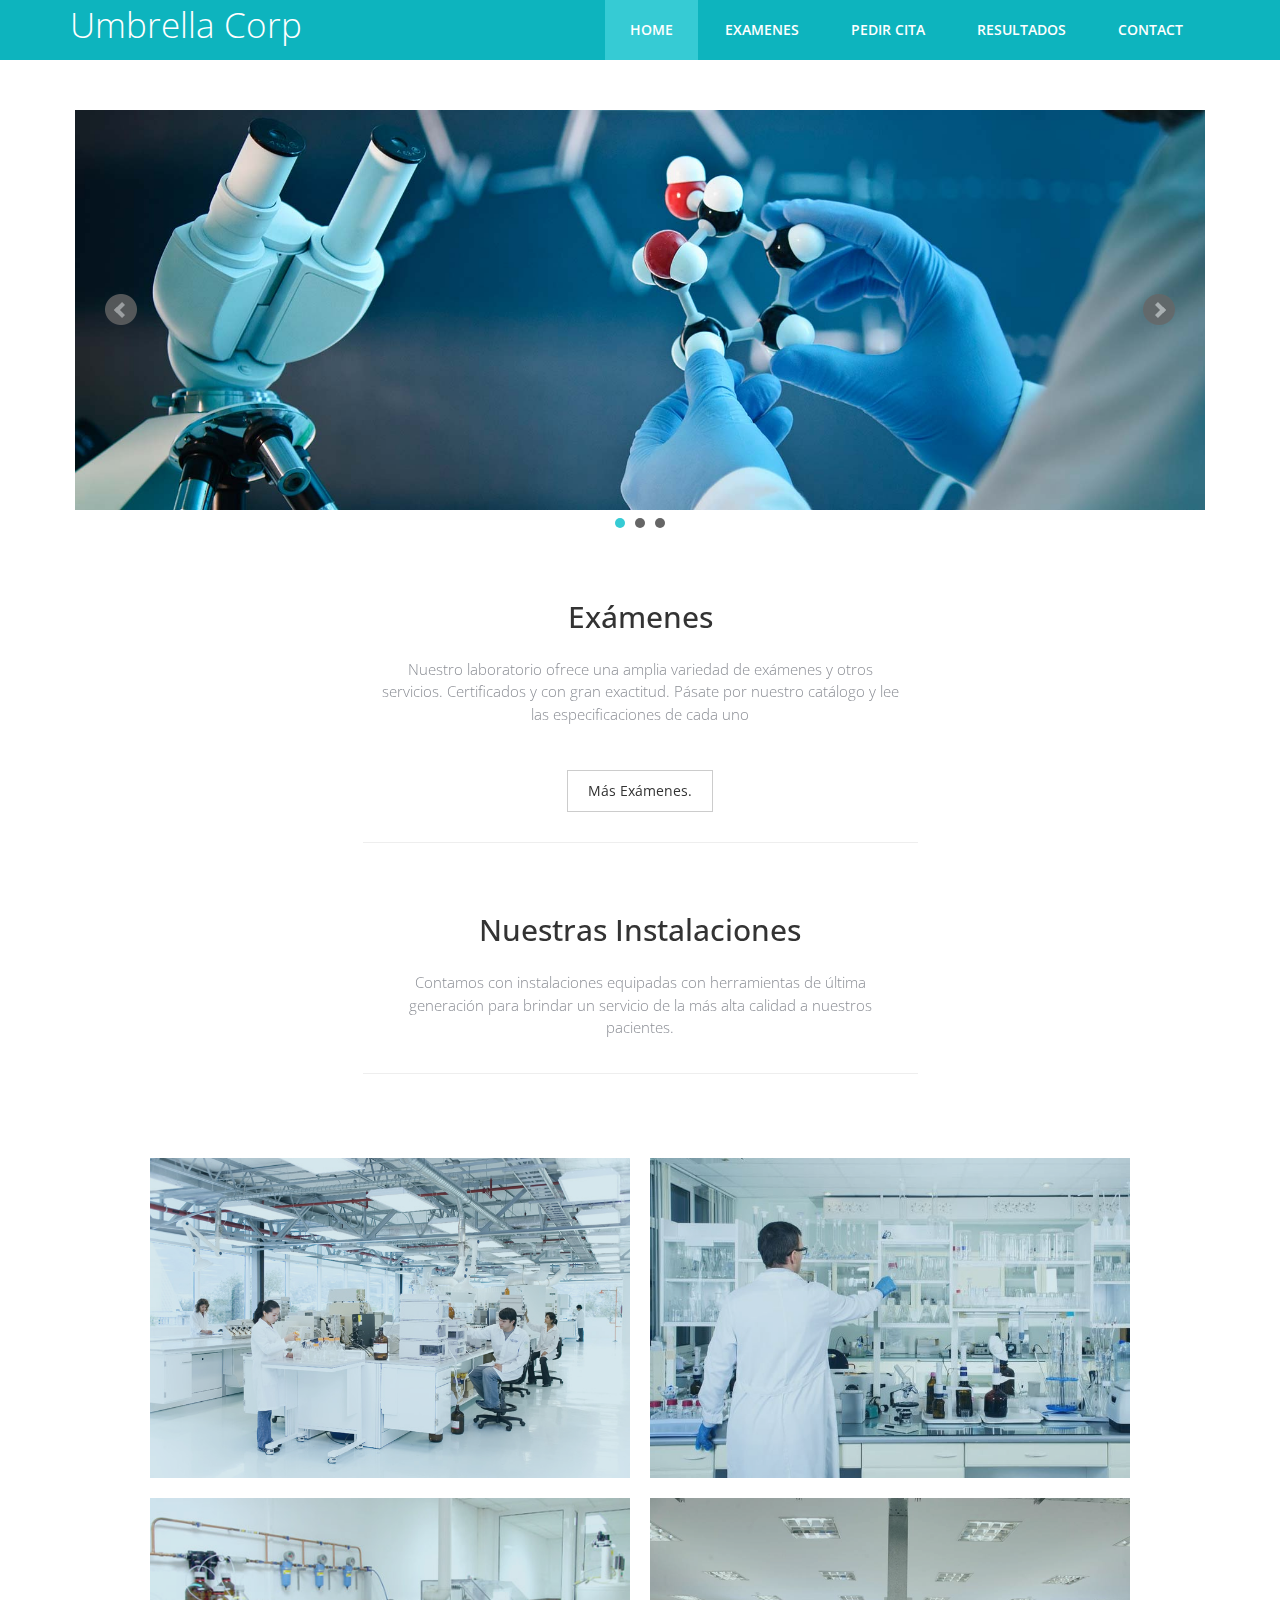
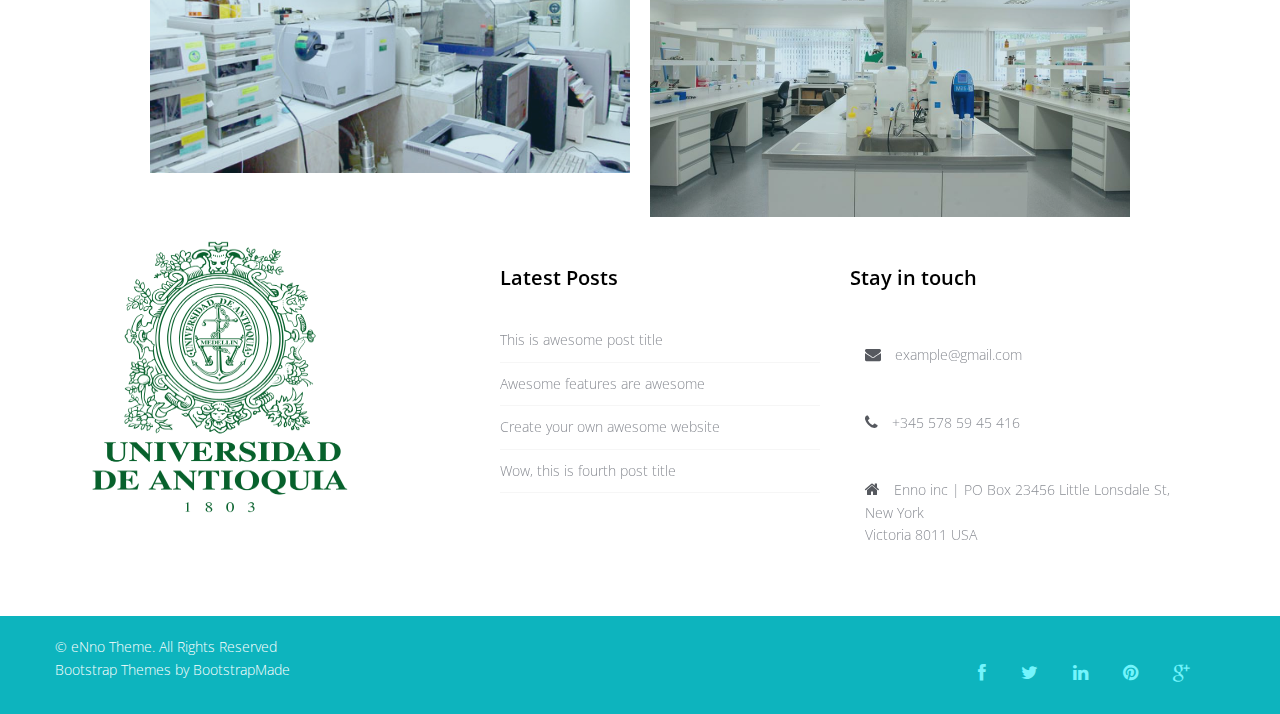
<file: web/index.html>
<!DOCTYPE html>
<html lang="en">

<head>
  <meta charset="utf-8">
  <meta http-equiv="X-UA-Compatible" content="IE=edge">
  <meta name="viewport" content="width=device-width, initial-scale=1">
  <title>Laboratorio Clinico</title>

  <!-- Bootstrap -->
  <link href="css/bootstrap.min.css" rel="stylesheet">
  <link rel="stylesheet" href="css/animate.css">
  <link rel="stylesheet" href="css/font-awesome.min.css">
  <link rel="stylesheet" href="css/jquery.bxslider.css">
  <link rel="stylesheet" type="text/css" href="css/normalize.css" />
  <link rel="stylesheet" type="text/css" href="css/demo.css" />
  <link rel="stylesheet" type="text/css" href="css/set1.css" />
  <link href="css/overwrite.css" rel="stylesheet">
  <link href="css/style.css" rel="stylesheet">
  <!-- =======================================================
    Theme Name: eNno
    Theme URL: https://bootstrapmade.com/enno-free-simple-bootstrap-template/
    Author: BootstrapMade
    Author URL: https://bootstrapmade.com
  ======================================================= -->
</head>

<body>
  <nav class="navbar navbar-default navbar-fixed-top" role="navigation">
    <div class="container">
      <!-- Brand and toggle get grouped for better mobile display -->
      <div class="navbar-header">
        <button type="button" class="navbar-toggle collapsed" data-toggle="collapse" data-target=".navbar-collapse.collapse">
					<span class="sr-only">Toggle navigation</span>
					<span class="icon-bar"></span>
					<span class="icon-bar"></span>
					<span class="icon-bar"></span>
				</button>
        <a class="navbar-brand" href="index.html"><span>Umbrella Corp</span></a>
      </div>
      <div class="navbar-collapse collapse">
        <div class="menu">
          <ul class="nav nav-tabs" role="tablist">
            <li role="presentation" class="active" ><a href="index.html">Home</a></li>
            <li role="presentation"><a href="Examenes.jsp">Examenes</a></li>
            <li role="presentation"><a href="citas.html">Pedir Cita</a></li>
            <li role="presentation"><a href="resultados.html">Resultados</a></li>
            <li role="presentation"><a href="contact.html">Contact</a></li>
          </ul>
        </div>
      </div>
    </div>
  </nav>


  <div class="container">
    <div class="row">
      <div class="slider">
        <div class="img-responsive">
          <ul class="bxslider">
              <li><img src="img/slide1.jpg" alt="" /></li>
              <li><img src="img/lab2.jpg" alt=""  /></li>
            <li><img src="img/laboratorio1.jpg" alt=""  /></li>
          </ul>
        </div>
      </div>
    </div>
  </div>

  <div class="container">
    <div class="row">
      <div class="col-md-6 col-md-offset-3">
        <div class="text-center">
          <h2>Exámenes</h2>
            <p>
                Nuestro laboratorio ofrece una amplia variedad de exámenes y otros servicios. 
                Certificados y con gran exactitud. Pásate por nuestro catálogo y
                lee las especificaciones de cada uno 
            </p>
            <div class="ficon">
                <a href="Examenes.jsp" class="btn btn-default" role="button">Más Exámenes.</a>
            </div>
        </div>
        <hr>
      </div>
    </div>
  </div>


  <div class="container">
    <div class="row">
      <div class="col-md-6 col-md-offset-3">
        <div class="text-center">
          <h2>Nuestras Instalaciones</h2>
          <p>
              Contamos con instalaciones equipadas con herramientas de última generación para brindar un servicio de la más alta calidad a nuestros pacientes.
          </p>
        </div>
        <hr>
      </div>
    </div>
  </div>

  <div class="content">
    <div class="grid">
      <figure class="effect-zoe">
        <img src="img/lab4.jpg" alt="lab4" />
        <figcaption>
          <h2> <span>Experiencia</span></h2>
          <p class="icon-links">
            <a href="#"><span class="icon-heart"></span></a>
            <a href="#"><span class="icon-eye"></span></a>
            <a href="#"><span class="icon-paper-clip"></span></a>
          </p>
          <p class="description">Zoe never had the patience of her sisters. She deliberately punched the bear in his face.</p>
        </figcaption>
      </figure>
      <figure class="effect-zoe">
        <img src="img/lab5.jpg" alt="img26" />
        <figcaption>
          <h2><span>Confianza</span></h2>
          <p class="icon-links">
            <a href="#"><span class="icon-heart"></span></a>
            <a href="#"><span class="icon-eye"></span></a>
            <a href="#"><span class="icon-paper-clip"></span></a>
          </p>
          <p class="description">Zoe never had the patience of her sisters. She deliberately punched the bear in his face.</p>
        </figcaption>
      </figure>
    </div>
  </div>

  <div class="content">
    <div class="grid">
      <figure class="effect-zoe">
        <img src="img/lab6.jpg" alt="img27" />
        <figcaption>
          <h2><span>Seguridad</span></h2>
          <p class="icon-links">
            <a href="#"><span class="icon-heart"></span></a>
            <a href="#"><span class="icon-eye"></span></a>
            <a href="#"><span class="icon-paper-clip"></span></a>
          </p>
          <p class="description">Zoe never had the patience of her sisters. She deliberately punched the bear in his face.</p>
        </figcaption>
      </figure>
      <figure class="effect-zoe">
        <img src="img/lab7.jpg" alt="img30" />
        <figcaption>
          <h2><span>Calidad</span></h2>
          <p class="icon-links">
            <a href="#"><span class="icon-heart"></span></a>
            <a href="#"><span class="icon-eye"></span></a>
            <a href="#"><span class="icon-paper-clip"></span></a>
          </p>
          <p class="description">Zoe never had the patience of her sisters. She deliberately punched the bear in his face.</p>
        </figcaption>
      </figure>
    </div>
  </div>

  <footer>
    <div class="inner-footer">
      <div class="container">
        <div class="row">
          <div class="col-md-4 f-about">
            <img src="img/Escudo-UdeA.jpg" width="300px" height="300px" alt="Escudo-Udea">
          </div>
          <div class="col-md-4 l-posts">
            <h3 class="widgetheading">Latest Posts</h3>
            <ul>
              <li><a href="#">This is awesome post title</a></li>
              <li><a href="#">Awesome features are awesome</a></li>
              <li><a href="#">Create your own awesome website</a></li>
              <li><a href="#">Wow, this is fourth post title</a></li>
            </ul>
          </div>
          <div class="col-md-4 f-contact">
            <h3 class="widgetheading">Stay in touch</h3>
            <a href="#">
              <p><i class="fa fa-envelope"></i> example@gmail.com</p>
            </a>
            <p><i class="fa fa-phone"></i> +345 578 59 45 416</p>
            <p><i class="fa fa-home"></i> Enno inc | PO Box 23456 Little Lonsdale St, New York <br> Victoria 8011 USA</p>
          </div>
        </div>
      </div>
    </div>


    <div class="last-div">
      <div class="container">
        <div class="row">
          <div class="copyright">
            &copy; eNno Theme. All Rights Reserved
            <div class="credits">
              <!--
                All the links in the footer should remain intact. 
                You can delete the links only if you purchased the pro version.
                Licensing information: https://bootstrapmade.com/license/
                Purchase the pro version with working PHP/AJAX contact form: https://bootstrapmade.com/buy/?theme=eNno
              -->
              <a href="https://bootstrapmade.com/">Bootstrap Themes</a> by <a href="https://bootstrapmade.com/">BootstrapMade</a>
            </div>
          </div>
        </div>
      </div>
      <div class="container">
        <div class="row">
          <ul class="social-network">
            <li><a href="#" data-placement="top" title="Facebook"><i class="fa fa-facebook fa-1x"></i></a></li>
            <li><a href="#" data-placement="top" title="Twitter"><i class="fa fa-twitter fa-1x"></i></a></li>
            <li><a href="#" data-placement="top" title="Linkedin"><i class="fa fa-linkedin fa-1x"></i></a></li>
            <li><a href="#" data-placement="top" title="Pinterest"><i class="fa fa-pinterest fa-1x"></i></a></li>
            <li><a href="#" data-placement="top" title="Google plus"><i class="fa fa-google-plus fa-1x"></i></a></li>
          </ul>
        </div>
      </div>

      <a href="" class="scrollup"><i class="fa fa-chevron-up"></i></a>


    </div>
  </footer>

  <!-- jQuery (necessary for Bootstrap's JavaScript plugins) -->
  <script src="js/jquery-2.1.1.min.js"></script>
  <!-- Include all compiled plugins (below), or include individual files as needed -->
  <script src="js/bootstrap.min.js"></script>
  <script src="js/wow.min.js"></script>
  <script src="js/jquery.easing.1.3.js"></script>
  <script src="js/jquery.isotope.min.js"></script>
  <script src="js/jquery.bxslider.min.js"></script>
  <script type="text/javascript" src="js/fliplightbox.min.js"></script>
  <script src="js/functions.js"></script>
  <script type="text/javascript">
    $('.portfolio').flipLightBox()
  </script>

</body>

</html>
</file>
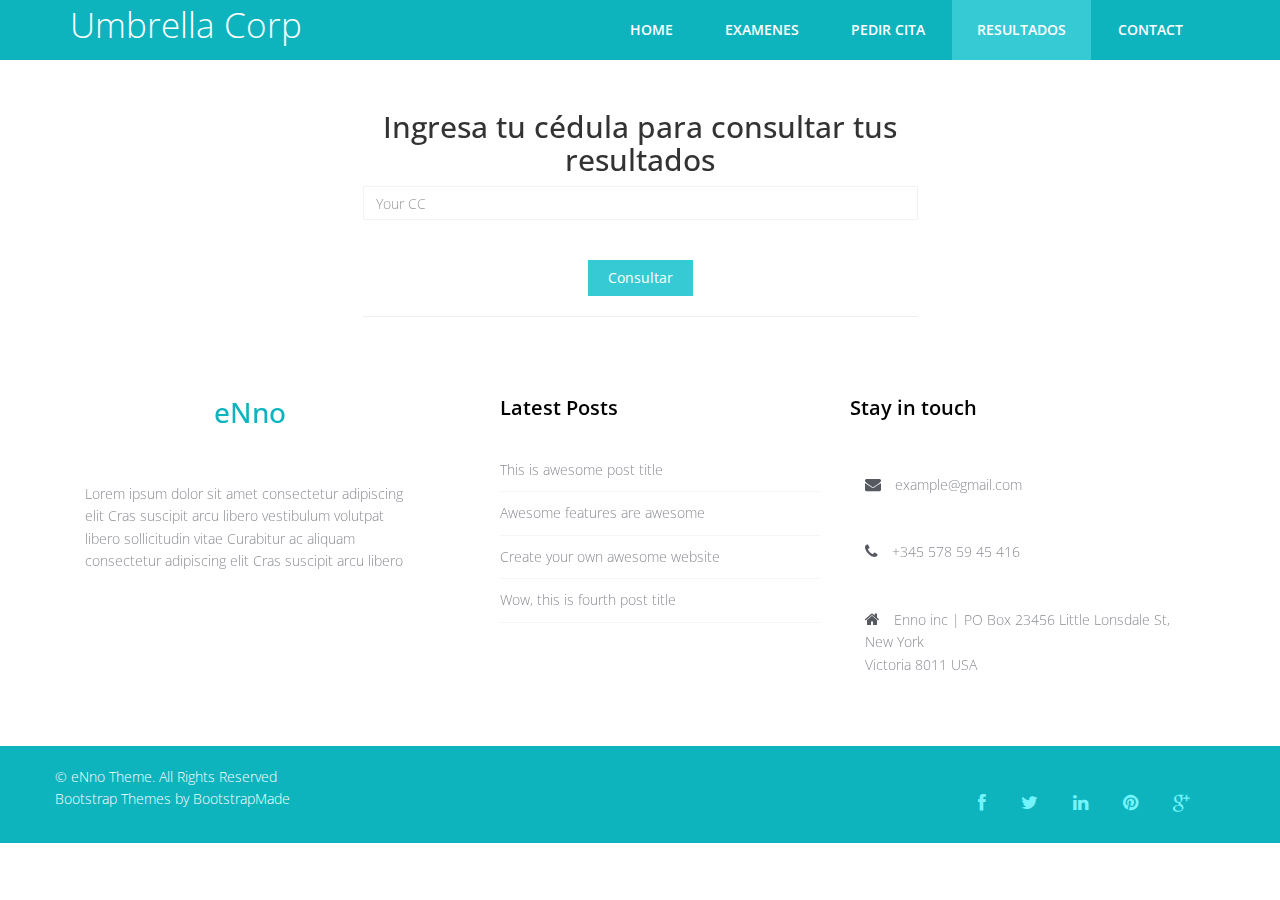
<file: web/resultados.html>
<!DOCTYPE html>
<html lang="en">

<head>
  <meta charset="utf-8">
  <meta http-equiv="X-UA-Compatible" content="IE=edge">
  <meta name="viewport" content="width=device-width, initial-scale=1">
  <title>Resultados</title>

  <!-- Bootstrap -->
  <link href="css/bootstrap.min.css" rel="stylesheet">
  <link rel="stylesheet" href="css/animate.css">
  <link rel="stylesheet" href="css/font-awesome.min.css">
  <link rel="stylesheet" href="css/font-awesome.css">
  <link rel="stylesheet" href="css/jquery.bxslider.css">
  <link href="css/overwrite.css" rel="stylesheet">
  <link rel="stylesheet" type="text/css" href="css/normalize.css" />
  <link rel="stylesheet" type="text/css" href="css/demo.css" />
  <link rel="stylesheet" type="text/css" href="css/set1.css" />
  <link href="css/style.css" rel="stylesheet">
  <!-- =======================================================
    Theme Name: eNno
    Theme URL: https://bootstrapmade.com/enno-free-simple-bootstrap-template/
    Author: BootstrapMade
    Author URL: https://bootstrapmade.com
  ======================================================= -->
</head>

<body>
  <nav class="navbar navbar-default navbar-fixed-top" role="navigation">
    <div class="container">
      <!-- Brand and toggle get grouped for better mobile display -->
      <div class="navbar-header">
        <button type="button" class="navbar-toggle collapsed" data-toggle="collapse" data-target=".navbar-collapse.collapse">
					<span class="sr-only">Toggle navigation</span>
					<span class="icon-bar"></span>
					<span class="icon-bar"></span>
					<span class="icon-bar"></span>
				</button>
        <a class="navbar-brand" href="index.html"><span>Umbrella Corp</span></a>
      </div>
      <div class="navbar-collapse collapse">
        <div class="menu">
          <ul class="nav nav-tabs" role="tablist">
            <li role="presentation"><a href="index.html">Home</a></li>
            <li role="presentation"><a href="Examenes.jsp">Examenes</a></li>
            <li role="presentation"><a href="citas.html">Pedir Cita</a></li>
            <li role="presentation" class="active" ><a href="resultados.html">Resultados</a></li>
            <li role="presentation"><a href="contact.html">Contact</a></li>
          </ul>
        </div>
      </div>
    </div>
  </nav>
    
  <div class="container">
    <div class="row">
      <div class="col-md-6 col-md-offset-3">
        <div class="portfolios">
          <div class="text-center">
              <h2>Ingresa tu cédula para consultar tus resultados</h2>    
              
            <form action="" method="post" role="form" class="contactForm">
                <div class="form-group">
                  <input type="text" name="id" class="form-control" id="id" placeholder="Your CC" data-rule="minlen:4" data-msg="Please enter at least 4 chars" />
                  <div class="validation"></div>
                  <div class="text-center"><button type="submit" class="btn btn-primary btn-lg">Consultar</button></div>
                </div>
            </form>    
          </div>
          <hr>
        </div>
      </div>
    </div>
  </div>

<!--  <div class="portfolio">
    <div class="container">
      <div class="row">
        <div class="col-md-10 col-md-offset-1">
          <a href="img/26.jpg" class="flipLightBox">
						<img src="img/26.jpg" width="230" height="230" alt="Image 1" />
						<span><b>LightBox Group 1, Image 1</b> Text to accompany first lightbox image</span>
					</a>

          <a href="img/27.jpg" class="flipLightBox">
						<img src="img/27.jpg" width="230" height="230" alt="Image 2" />
						<span><b>LightBox Group 1, Image 2</b><br />Text to accompany 2nd lightbox image</span>
					</a>

          <a href="img/28.jpg" class="flipLightBox">
						<img src="img/28.jpg" width="230" height="230" alt="Image 3" />
						<span><b>LightBox Group 1, Three</b> Text to accompany the third lightbox image</span>
					</a>

          <a href="img/29.jpg" class="flipLightBox">
						<img src="img/29.jpg" width="230" height="230" alt="Image 4" />
						<span><b>The Group 1 Final LightBox</b> Text to accompany the last of the lighboxes</span>
					</a>
        </div>
      </div>
    </div>
  </div>

  <div class="portfolio-2">
    <div class="container">
      <div class="row">
        <div class="col-md-6 col-md-offset-3">
          <a href="img/30.jpg" class="flipLightBox">
						<img src="img/30.jpg" width="250" height="250" alt="Image 1" />
						<span><b>LightBox Group 1, Image 1</b> Text to accompany first lightbox image</span>
					</a>

          <a href="img/31.jpg" class="flipLightBox">
						<img src="img/31.jpg" width="250" height="250" alt="Image 2" />
						<span><b>LightBox Group 1, Image 2</b><br />Text to accompany 2nd lightbox image</span>
					</a>

          <a href="img/32.jpg" class="flipLightBox">
						<img src="img/32.jpg" width="250" height="250" alt="Image 3" />
						<span><b>LightBox Group 1, Three</b> Text to accompany the third lightbox image</span>
					</a>

          <a href="img/33.jpg" class="flipLightBox">
						<img src="img/33.jpg" width="250" height="250" alt="Image 4" />
						<span><b>The Group 1 Final LightBox</b> Text to accompany the last of the lighboxes</span>
					</a>
        </div>
      </div>
    </div>
  </div>-->

  <footer>
    <div class="inner-footer">
      <div class="container">
        <div class="row">
          <div class="col-md-4 f-about">
            <a href="index.html"><h1><span>e</span>Nno</h1></a>
            <p>Lorem ipsum dolor sit amet consectetur adipiscing elit Cras suscipit arcu libero vestibulum volutpat libero sollicitudin vitae Curabitur ac aliquam consectetur adipiscing elit Cras suscipit arcu libero
            </p>
          </div>
          <div class="col-md-4 l-posts">
            <h3 class="widgetheading">Latest Posts</h3>
            <ul>
              <li><a href="#">This is awesome post title</a></li>
              <li><a href="#">Awesome features are awesome</a></li>
              <li><a href="#">Create your own awesome website</a></li>
              <li><a href="#">Wow, this is fourth post title</a></li>
            </ul>
          </div>
          <div class="col-md-4 f-contact">
            <h3 class="widgetheading">Stay in touch</h3>
            <a href="#">
              <p><i class="fa fa-envelope"></i> example@gmail.com</p>
            </a>
            <p><i class="fa fa-phone"></i> +345 578 59 45 416</p>
            <p><i class="fa fa-home"></i> Enno inc | PO Box 23456 Little Lonsdale St, New York <br> Victoria 8011 USA</p>
          </div>
        </div>
      </div>
    </div>

    <div class="last-div">
      <div class="container">
        <div class="row">
          <div class="copyright">
            &copy; eNno Theme. All Rights Reserved
            <div class="credits">
              <!--
                All the links in the footer should remain intact. 
                You can delete the links only if you purchased the pro version.
                Licensing information: https://bootstrapmade.com/license/
                Purchase the pro version with working PHP/AJAX contact form: https://bootstrapmade.com/buy/?theme=eNno
              -->
              <a href="https://bootstrapmade.com/">Bootstrap Themes</a> by <a href="https://bootstrapmade.com/">BootstrapMade</a>
            </div>
          </div>
        </div>
      </div>
      <div class="container">
        <div class="row">
          <ul class="social-network">
            <li><a href="#" data-placement="top" title="Facebook"><i class="fa fa-facebook fa-1x"></i></a></li>
            <li><a href="#" data-placement="top" title="Twitter"><i class="fa fa-twitter fa-1x"></i></a></li>
            <li><a href="#" data-placement="top" title="Linkedin"><i class="fa fa-linkedin fa-1x"></i></a></li>
            <li><a href="#" data-placement="top" title="Pinterest"><i class="fa fa-pinterest fa-1x"></i></a></li>
            <li><a href="#" data-placement="top" title="Google plus"><i class="fa fa-google-plus fa-1x"></i></a></li>
          </ul>
        </div>
      </div>
      <a href="" class="scrollup"><i class="fa fa-chevron-up"></i></a>
    </div>
  </footer>

  <!-- jQuery (necessary for Bootstrap's JavaScript plugins) -->
  <script src="js/jquery-2.1.1.min.js"></script>
  <!-- Include all compiled plugins (below), or include individual files as needed -->
  <script src="js/bootstrap.min.js"></script>
  <script src="js/wow.min.js"></script>
  <script src="js/jquery.easing.1.3.js"></script>
  <script src="js/jquery.isotope.min.js"></script>
  <script src="js/jquery.bxslider.min.js"></script>
  <script type="text/javascript" src="js/fliplightbox.min.js"></script>
  <script src="js/functions.js"></script>
  <script type="text/javascript">
    $('.portfolio').flipLightBox()
  </script>

</body>

</html>
</file>
<file: web/css/demo.css>
@font-face {
	font-weight: normal;
	font-style: normal;
	font-family: 'codropsicons';
	src:url('../fonts/codropsicons/codropsicons.eot');
	src:url('../fonts/codropsicons/codropsicons.eot?#iefix') format('embedded-opentype'),
		url('../fonts/codropsicons/codropsicons.woff') format('woff'),
		url('../fonts/codropsicons/codropsicons.ttf') format('truetype'),
		url('../fonts/codropsicons/codropsicons.svg#codropsicons') format('svg');
}

*, *:after, *:before { -webkit-box-sizing: border-box; box-sizing: border-box; }
.clearfix:before, .clearfix:after { display: table; content: ''; }
.clearfix:after { clear: both; }

body {
	background: #2f3238;
	color: #fff;
	font-weight: 400;
	font-size: 1em;
	font-family: 'Raleway', Arial, sans-serif;
}

a {
	outline: none;
	color: #3498db;
	text-decoration: none;
}

a:hover, a:focus {
	color: #528cb3;
}

section {
	padding: 1em;
	text-align: center;
}

.content {
	margin: 0 auto;
	max-width: 1000px;
	
}

.content > h2 {
	clear: both;
	margin: 0;
	padding: 4em 1% 0;
	color: #484B54;
	font-weight: 800;
	font-size: 1.5em;
}

.content > h2:first-child {
	padding-top: 0em;
}

/* Header */
.codrops-header {
	margin: 0 auto;
	padding: 4em 1em;
	text-align: center;
}

.codrops-header h1 {
	margin: 0;
	font-weight: 800;
	font-size: 4em;
	line-height: 1.3;
}

.codrops-header h1 span {
	display: block;
	padding: 0 0 0.6em 0.1em;
	color: #74777b;
	font-weight: 300;
	font-size: 45%;
}

/* Demo links */
.codrops-demos {
	clear: both;
	padding: 1em 0 0;
	text-align: center;
}

.content + .codrops-demos {
	padding-top: 5em;
}

.codrops-demos a {
	display: inline-block;
	margin: 0 5px;
	padding: 1em 1.5em;
	text-transform: uppercase;
	font-weight: bold;
}

.codrops-demos a:hover,
.codrops-demos a:focus,
.codrops-demos a.current-demo {
	background: #3c414a;
	color: #fff;
}

/* To Navigation Style */
.codrops-top {
	width: 100%;
	text-transform: uppercase;
	font-weight: 800;
	font-size: 0.69em;
	line-height: 2.2;
}

.codrops-top a {
	display: inline-block;
	padding: 1em 2em;
	text-decoration: none;
	letter-spacing: 1px;
}

.codrops-top span.right {
	float: right;
}

.codrops-top span.right a {
	display: block;
	float: left;
}

.codrops-icon:before {
	margin: 0 4px;
	text-transform: none;
	font-weight: normal;
	font-style: normal;
	font-variant: normal;
	font-family: 'codropsicons';
	line-height: 1;
	speak: none;
	-webkit-font-smoothing: antialiased;
}

.codrops-icon-drop:before {
	content: "\e001";
}

.codrops-icon-prev:before {
	content: "\e004";
}

/* Related demos */
.related {
	clear: both;
	padding: 6em 1em;
	font-size: 120%;
}

.related > a {
	display: inline-block;
	margin: 20px 10px;
	padding: 25px;
	border: 1px solid #4f7f90;
	text-align: center;
}

.related a:hover {
	border-color: #39545e;
}

.related a img {
	max-width: 100%;
	opacity: 0.8;
}

.related a:hover img,
.related a:active img {
	opacity: 1;
}

.related a h3 {
	margin: 0;
	padding: 0.5em 0 0.3em;
	max-width: 300px;
	text-align: left;
}

@media screen and (max-width: 25em) {
	.codrops-header {
		font-size: 75%;
	}
	.codrops-icon span {
		display: none;
	}
}
</file>
<file: web/css/set1.css>
@font-face {
	font-weight: normal;
	font-style: normal;
	font-family: 'feathericons';
	src:url('../fonts/feathericons/feathericons.eot?-8is7zf');
	src:url('../fonts/feathericons/feathericons.eot?#iefix-8is7zf') format('embedded-opentype'),
		url('../fonts/feathericons/feathericons.woff?-8is7zf') format('woff'),
		url('../fonts/feathericons/feathericons.ttf?-8is7zf') format('truetype'),
		url('../fonts/feathericons/feathericons.svg?-8is7zf#feathericons') format('svg');
}

.grid {
	position: relative;
	margin: 0 auto;
	padding: 1em 0 4em;
	max-width: 1000px;
	list-style: none;
	text-align: center;
	
}

/* Common style */
.grid figure {
	position: relative;
	float: left;
	overflow: hidden;
	margin: 10px 1%;
	min-width: 320px;
	max-width: 480px;
	max-height: 360px;
	width: 48%;
	background: #3085a3;
	text-align: center;
	cursor: pointer;
}

.grid figure img {
	position: relative;
	display: block;
	min-height: 100%;
	max-width: 100%;
	opacity: 0.8;
}

.grid figure figcaption {
	padding: 2em;
	color: #fff;
	text-transform: uppercase;
	font-size: 1.25em;
	-webkit-backface-visibility: hidden;
	backface-visibility: hidden;
}

.grid figure figcaption::before,
.grid figure figcaption::after {
	pointer-events: none;
}

.grid figure figcaption,
.grid figure figcaption > a {
	position: absolute;
	top: 0;
	left: 0;
	width: 100%;
	height: 100%;
}

/* Anchor will cover the whole item by default */
/* For some effects it will show as a button */
.grid figure figcaption > a {
	z-index: 1000;
	text-indent: 200%;
	white-space: nowrap;
	font-size: 0;
	opacity: 0;
}

.grid figure h2 {
	word-spacing: -0.15em;
	font-weight: 300;
}

.grid figure h2 span {
	font-weight: 800;
}

.grid figure h2,
.grid figure p {
	margin: 0;
}

.grid figure p {
	letter-spacing: 1px;
	font-size: 68.5%;
}

/* Individual effects */

/*---------------*/
/***** Lily *****/
/*---------------*/

figure.effect-lily img {
	max-width: none;
	width: -webkit-calc(100% + 50px);
	width: calc(100% + 50px);
	opacity: 0.7;
	-webkit-transition: opacity 0.35s, -webkit-transform 0.35s;
	transition: opacity 0.35s, transform 0.35s;
	-webkit-transform: translate3d(-40px,0, 0);
	transform: translate3d(-40px,0,0);
}

figure.effect-lily figcaption {
	text-align: left;
}

figure.effect-lily figcaption > div {
	position: absolute;
	bottom: 0;
	left: 0;
	padding: 2em;
	width: 100%;
	height: 50%;
}

figure.effect-lily h2,
figure.effect-lily p {
	-webkit-transform: translate3d(0,40px,0);
	transform: translate3d(0,40px,0);
}

figure.effect-lily h2 {
	-webkit-transition: -webkit-transform 0.35s;
	transition: transform 0.35s;
}

figure.effect-lily p {
	color: rgba(255,255,255,0.8);
	opacity: 0;
	-webkit-transition: opacity 0.2s, -webkit-transform 0.35s;
	transition: opacity 0.2s, transform 0.35s;
}

figure.effect-lily:hover img,
figure.effect-lily:hover p {
	opacity: 1;
}

figure.effect-lily:hover img,
figure.effect-lily:hover h2,
figure.effect-lily:hover p {
	-webkit-transform: translate3d(0,0,0);
	transform: translate3d(0,0,0);
}

figure.effect-lily:hover p {
	-webkit-transition-delay: 0.05s;
	transition-delay: 0.05s;
	-webkit-transition-duration: 0.35s;
	transition-duration: 0.35s;
}

/*---------------*/
/***** Sadie *****/
/*---------------*/

figure.effect-sadie figcaption::before {
	position: absolute;
	top: 0;
	left: 0;
	width: 100%;
	height: 100%;
	background: -webkit-linear-gradient(top, rgba(72,76,97,0) 0%, rgba(72,76,97,0.8) 75%);
	background: linear-gradient(to bottom, rgba(72,76,97,0) 0%, rgba(72,76,97,0.8) 75%);
	content: '';
	opacity: 0;
	-webkit-transform: translate3d(0,50%,0);
	transform: translate3d(0,50%,0);
}

figure.effect-sadie h2 {
	position: absolute;
	top: 50%;
	left: 0;
	width: 100%;
	color: #484c61;
	-webkit-transition: -webkit-transform 0.35s, color 0.35s;
	transition: transform 0.35s, color 0.35s;
	-webkit-transform: translate3d(0,-50%,0);
	transform: translate3d(0,-50%,0);
}

figure.effect-sadie figcaption::before,
figure.effect-sadie p {
	-webkit-transition: opacity 0.35s, -webkit-transform 0.35s;
	transition: opacity 0.35s, transform 0.35s;
}

figure.effect-sadie p {
	position: absolute;
	bottom: 0;
	left: 0;
	padding: 2em;
	width: 100%;
	opacity: 0;
	-webkit-transform: translate3d(0,10px,0);
	transform: translate3d(0,10px,0);
}

figure.effect-sadie:hover h2 {
	color: #fff;
	-webkit-transform: translate3d(0,-50%,0) translate3d(0,-40px,0);
	transform: translate3d(0,-50%,0) translate3d(0,-40px,0);
}

figure.effect-sadie:hover figcaption::before ,
figure.effect-sadie:hover p {
	opacity: 1;
	-webkit-transform: translate3d(0,0,0);
	transform: translate3d(0,0,0);
}

/*---------------*/
/***** Roxy *****/
/*---------------*/

figure.effect-roxy {
	background: -webkit-linear-gradient(45deg, #ff89e9 0%, #05abe0 100%);
	background: linear-gradient(45deg, #ff89e9 0%,#05abe0 100%);
}

figure.effect-roxy img {
	max-width: none;
	width: -webkit-calc(100% + 60px);
	width: calc(100% + 60px);
	-webkit-transition: opacity 0.35s, -webkit-transform 0.35s;
	transition: opacity 0.35s, transform 0.35s;
	-webkit-transform: translate3d(-50px,0,0);
	transform: translate3d(-50px,0,0);
}

figure.effect-roxy figcaption::before {
	position: absolute;
	top: 30px;
	right: 30px;
	bottom: 30px;
	left: 30px;
	border: 1px solid #fff;
	content: '';
	opacity: 0;
	-webkit-transition: opacity 0.35s, -webkit-transform 0.35s;
	transition: opacity 0.35s, transform 0.35s;
	-webkit-transform: translate3d(-20px,0,0);
	transform: translate3d(-20px,0,0);
}

figure.effect-roxy figcaption {
	padding: 3em;
	text-align: left;
}

figure.effect-roxy h2 {
	padding: 30% 0 10px 0;
}

figure.effect-roxy p {
	opacity: 0;
	-webkit-transition: opacity 0.35s, -webkit-transform 0.35s;
	transition: opacity 0.35s, transform 0.35s;
	-webkit-transform: translate3d(-10px,0,0);
	transform: translate3d(-10px,0,0);
}

figure.effect-roxy:hover img {
	opacity: 0.7;
	-webkit-transform: translate3d(0,0,0);
	transform: translate3d(0,0,0);
}

figure.effect-roxy:hover figcaption::before,
figure.effect-roxy:hover p {
	opacity: 1;
	-webkit-transform: translate3d(0,0,0);
	transform: translate3d(0,0,0);
}

/*---------------*/
/***** Bubba *****/
/*---------------*/

figure.effect-bubba {
	background: #9e5406;
}

figure.effect-bubba img {
	opacity: 0.7;
	-webkit-transition: opacity 0.35s;
	transition: opacity 0.35s;
}

figure.effect-bubba:hover img {
	opacity: 0.4;
}

figure.effect-bubba figcaption::before,
figure.effect-bubba figcaption::after {
	position: absolute;
	top: 30px;
	right: 30px;
	bottom: 30px;
	left: 30px;
	content: '';
	opacity: 0;
	-webkit-transition: opacity 0.35s, -webkit-transform 0.35s;
	transition: opacity 0.35s, transform 0.35s;
}

figure.effect-bubba figcaption::before {
	border-top: 1px solid #fff;
	border-bottom: 1px solid #fff;
	-webkit-transform: scale(0,1);
	transform: scale(0,1);
}

figure.effect-bubba figcaption::after {
	border-right: 1px solid #fff;
	border-left: 1px solid #fff;
	-webkit-transform: scale(1,0);
	transform: scale(1,0);
}

figure.effect-bubba h2 {
	padding-top: 30%;
	-webkit-transition: -webkit-transform 0.35s;
	transition: transform 0.35s;
	-webkit-transform: translate3d(0,-20px,0);
	transform: translate3d(0,-20px,0);
}

figure.effect-bubba p {
	padding: 20px 2.5em;
	opacity: 0;
	-webkit-transition: opacity 0.35s, -webkit-transform 0.35s;
	transition: opacity 0.35s, transform 0.35s;
	-webkit-transform: translate3d(0,20px,0);
	transform: translate3d(0,20px,0);
}

figure.effect-bubba:hover figcaption::before,
figure.effect-bubba:hover figcaption::after {
	opacity: 1;
	-webkit-transform: scale(1);
	transform: scale(1);
}

figure.effect-bubba:hover h2,
figure.effect-bubba:hover p {
	opacity: 1;
	-webkit-transform: translate3d(0,0,0);
	transform: translate3d(0,0,0);
}

/*---------------*/
/***** Romeo *****/
/*---------------*/

figure.effect-romeo {
	-webkit-perspective: 1000px;
	perspective: 1000px;
}

figure.effect-romeo img {
	-webkit-transition: opacity 0.35s, -webkit-transform 0.35s;
	transition: opacity 0.35s, transform 0.35s;
	-webkit-transform: translate3d(0,0,300px);
	transform: translate3d(0,0,300px);
}

figure.effect-romeo:hover img {
	opacity: 0.6;
	-webkit-transform: translate3d(0,0,0);
	transform: translate3d(0,0,0);
}

figure.effect-romeo figcaption::before,
figure.effect-romeo figcaption::after {
	position: absolute;
	top: 50%;
	left: 50%;
	width: 80%;
	height: 1px;
	background: #fff;
	content: '';
	-webkit-transition: opacity 0.35s, -webkit-transform 0.35s;
	transition: opacity 0.35s, transform 0.35s;
	-webkit-transform: translate3d(-50%,-50%,0);
	transform: translate3d(-50%,-50%,0);
}

figure.effect-romeo:hover figcaption::before {
	opacity: 0.5;
	-webkit-transform: translate3d(-50%,-50%,0) rotate(45deg);
	transform: translate3d(-50%,-50%,0) rotate(45deg);
}

figure.effect-romeo:hover figcaption::after {
	opacity: 0.5;
	-webkit-transform: translate3d(-50%,-50%,0) rotate(-45deg);
	transform: translate3d(-50%,-50%,0) rotate(-45deg);
}

figure.effect-romeo h2,
figure.effect-romeo p {
	position: absolute;
	top: 50%;
	left: 0;
	width: 100%;
	-webkit-transition: -webkit-transform 0.35s;
	transition: transform 0.35s;
}

figure.effect-romeo h2 {
	-webkit-transform: translate3d(0,-50%,0) translate3d(0,-150%,0);
	transform: translate3d(0,-50%,0) translate3d(0,-150%,0);
}

figure.effect-romeo p {
	padding: 0.25em 2em;
	-webkit-transform: translate3d(0,-50%,0) translate3d(0,150%,0);
	transform: translate3d(0,-50%,0) translate3d(0,150%,0);
}

figure.effect-romeo:hover h2 {
	-webkit-transform: translate3d(0,-50%,0) translate3d(0,-100%,0);
	transform: translate3d(0,-50%,0) translate3d(0,-100%,0);
}

figure.effect-romeo:hover p {
	-webkit-transform: translate3d(0,-50%,0) translate3d(0,100%,0);
	transform: translate3d(0,-50%,0) translate3d(0,100%,0);
}

/*---------------*/
/***** Layla *****/
/*---------------*/

figure.effect-layla {
	background: #18a367;
}

figure.effect-layla img {
	height: 390px;
}

figure.effect-layla figcaption {
	padding: 3em;
}

figure.effect-layla figcaption::before,
figure.effect-layla figcaption::after {
	position: absolute;
	content: '';
	opacity: 0;
}

figure.effect-layla figcaption::before {
	top: 50px;
	right: 30px;
	bottom: 50px;
	left: 30px;
	border-top: 1px solid #fff;
	border-bottom: 1px solid #fff;
	-webkit-transform: scale(0,1);
	transform: scale(0,1);
	-webkit-transform-origin: 0 0;
	transform-origin: 0 0;
}

figure.effect-layla figcaption::after {
	top: 30px;
	right: 50px;
	bottom: 30px;
	left: 50px;
	border-right: 1px solid #fff;
	border-left: 1px solid #fff;
	-webkit-transform: scale(1,0);
	transform: scale(1,0);
	-webkit-transform-origin: 100% 0;
	transform-origin: 100% 0;
}

figure.effect-layla h2 {
	padding-top: 26%;
	-webkit-transition: -webkit-transform 0.35s;
	transition: transform 0.35s;
}

figure.effect-layla p {
	padding: 0.5em 2em;
	text-transform: none;
	opacity: 0;
	-webkit-transform: translate3d(0,-10px,0);
	transform: translate3d(0,-10px,0);
}

figure.effect-layla img,
figure.effect-layla h2 {
	-webkit-transform: translate3d(0,-30px,0);
	transform: translate3d(0,-30px,0);
}

figure.effect-layla img,
figure.effect-layla figcaption::before,
figure.effect-layla figcaption::after,
figure.effect-layla p {
	-webkit-transition: opacity 0.35s, -webkit-transform 0.35s;
	transition: opacity 0.35s, transform 0.35s;
}

figure.effect-layla:hover img {
	opacity: 0.7;
	-webkit-transform: translate3d(0,0,0);
	transform: translate3d(0,0,0);
}

figure.effect-layla:hover figcaption::before,
figure.effect-layla:hover figcaption::after {
	opacity: 1;
	-webkit-transform: scale(1);
	transform: scale(1);
}

figure.effect-layla:hover h2,
figure.effect-layla:hover p {
	opacity: 1;
	-webkit-transform: translate3d(0,0,0);
	transform: translate3d(0,0,0);
}

figure.effect-layla:hover figcaption::after,
figure.effect-layla:hover h2,
figure.effect-layla:hover p,
figure.effect-layla:hover img {
	-webkit-transition-delay: 0.15s;
	transition-delay: 0.15s;
}

/*---------------*/
/***** Honey *****/
/*---------------*/

figure.effect-honey {
	background: #4a3753;
}

figure.effect-honey img {
	opacity: 0.9;
	-webkit-transition: opacity 0.35s;
	transition: opacity 0.35s;
}

figure.effect-honey:hover img {
	opacity: 0.5;
}

figure.effect-honey figcaption::before {
	position: absolute;
	bottom: 0;
	left: 0;
	width: 100%;
	height: 10px;
	background: #fff;
	content: '';
	-webkit-transform: translate3d(0,10px,0);
	transform: translate3d(0,10px,0);
}

figure.effect-honey h2 {
	position: absolute;
	bottom: 0;
	left: 0;
	padding: 1em 1.5em;
	width: 100%;
	text-align: left;
	-webkit-transform: translate3d(0,-30px,0);
	transform: translate3d(0,-30px,0);
}

figure.effect-honey h2 i {
	font-style: normal;
	opacity: 0;
	-webkit-transition: opacity 0.35s, -webkit-transform 0.35s;
	transition: opacity 0.35s, transform 0.35s;
	-webkit-transform: translate3d(0,-30px,0);
	transform: translate3d(0,-30px,0);
}

figure.effect-honey figcaption::before,
figure.effect-honey h2 {
	-webkit-transition: -webkit-transform 0.35s;
	transition: transform 0.35s;
}

figure.effect-honey:hover figcaption::before,
figure.effect-honey:hover h2,
figure.effect-honey:hover h2 i {
	opacity: 1;
	-webkit-transform: translate3d(0,0,0);
	transform: translate3d(0,0,0);
}

/*---------------*/
/***** Oscar *****/
/*---------------*/

figure.effect-oscar {
	background: -webkit-linear-gradient(45deg, #22682a 0%, #9b4a1b 40%, #3a342a 100%);
	background: linear-gradient(45deg, #22682a 0%,#9b4a1b 40%,#3a342a 100%);
}

figure.effect-oscar img {
	opacity: 0.9;
	-webkit-transition: opacity 0.35s;
	transition: opacity 0.35s;
}

figure.effect-oscar figcaption {
	padding: 3em;
	background-color: rgba(58,52,42,0.7);
	-webkit-transition: background-color 0.35s;
	transition: background-color 0.35s;
}

figure.effect-oscar figcaption::before {
	position: absolute;
	top: 30px;
	right: 30px;
	bottom: 30px;
	left: 30px;
	border: 1px solid #fff;
	content: '';
}

figure.effect-oscar h2 {
	margin: 20% 0 10px 0;
	-webkit-transition: -webkit-transform 0.35s;
	transition: transform 0.35s;
	-webkit-transform: translate3d(0,100%,0);
	transform: translate3d(0,100%,0);
}

figure.effect-oscar figcaption::before,
figure.effect-oscar p {
	opacity: 0;
	-webkit-transition: opacity 0.35s, -webkit-transform 0.35s;
	transition: opacity 0.35s, transform 0.35s;
	-webkit-transform: scale(0);
	transform: scale(0);
}

figure.effect-oscar:hover h2 {
	-webkit-transform: translate3d(0,0,0);
	transform: translate3d(0,0,0);
}

figure.effect-oscar:hover figcaption::before,
figure.effect-oscar:hover p {
	opacity: 1;
	-webkit-transform: scale(1);
	transform: scale(1);
}

figure.effect-oscar:hover figcaption {
	background-color: rgba(58,52,42,0);
}

figure.effect-oscar:hover img {
	opacity: 0.4;
}

/*---------------*/
/***** Marley *****/
/*---------------*/

figure.effect-marley figcaption {
	text-align: right;
}

figure.effect-marley h2,
figure.effect-marley p {
	position: absolute;
	right: 30px;
	left: 30px;
	padding: 10px 0;
}


figure.effect-marley p {
	bottom: 30px;
	line-height: 1.5;
	-webkit-transform: translate3d(0,100%,0);
	transform: translate3d(0,100%,0);
}

figure.effect-marley h2 {
	top: 30px;
	-webkit-transition: -webkit-transform 0.35s;
	transition: transform 0.35s;
	-webkit-transform: translate3d(0,20px,0);
	transform: translate3d(0,20px,0);
}

figure.effect-marley:hover h2 {
	-webkit-transform: translate3d(0,0,0);
	transform: translate3d(0,0,0);
}

figure.effect-marley h2::after {
	position: absolute;
	top: 100%;
	left: 0;
	width: 100%;
	height: 4px;
	background: #fff;
	content: '';
	-webkit-transform: translate3d(0,40px,0);
	transform: translate3d(0,40px,0);
}

figure.effect-marley h2::after,
figure.effect-marley p {
	opacity: 0;
	-webkit-transition: opacity 0.35s, -webkit-transform 0.35s;
	transition: opacity 0.35s, transform 0.35s;
}

figure.effect-marley:hover h2::after,
figure.effect-marley:hover p {
	opacity: 1;
	-webkit-transform: translate3d(0,0,0);
	transform: translate3d(0,0,0);
}

/*---------------*/
/***** Ruby *****/
/*---------------*/

figure.effect-ruby {
	background-color: #17819c;
}

figure.effect-ruby img {
	opacity: 0.7;
	-webkit-transition: opacity 0.35s, -webkit-transform 0.35s;
	transition: opacity 0.35s, transform 0.35s;
	-webkit-transform: scale(1.15);
	transform: scale(1.15);
}

figure.effect-ruby:hover img {
	opacity: 0.5;
	-webkit-transform: scale(1);
	transform: scale(1);
}

figure.effect-ruby h2 {
	margin-top: 20%;
	-webkit-transition: -webkit-transform 0.35s;
	transition: transform 0.35s;
	-webkit-transform: translate3d(0,20px,0);
	transform: translate3d(0,20px,0);
}

figure.effect-ruby p {
	margin: 1em 0 0;
	padding: 3em;
	border: 1px solid #fff;
	opacity: 0;
	-webkit-transition: opacity 0.35s, -webkit-transform 0.35s;
	transition: opacity 0.35s, transform 0.35s;
	-webkit-transform: translate3d(0,20px,0) scale(1.1);
	transform: translate3d(0,20px,0) scale(1.1);
} 

figure.effect-ruby:hover h2 {
	-webkit-transform: translate3d(0,0,0);
	transform: translate3d(0,0,0);
}

figure.effect-ruby:hover p {
	opacity: 1;
	-webkit-transform: translate3d(0,0,0) scale(1);
	transform: translate3d(0,0,0) scale(1);
}

/*---------------*/
/***** Milo *****/
/*---------------*/

figure.effect-milo {
	background: #2e5d5a;
}

figure.effect-milo img {
	max-width: none;
	width: -webkit-calc(100% + 60px);
	width: calc(100% + 60px);
	opacity: 1;
	-webkit-transition: opacity 0.35s, -webkit-transform 0.35s;
	transition: opacity 0.35s, transform 0.35s;
	-webkit-transform: translate3d(-30px,0,0) scale(1.12);
	transform: translate3d(-30px,0,0) scale(1.12);
	-webkit-backface-visibility: hidden;
	backface-visibility: hidden;
}

figure.effect-milo:hover img {
	opacity: 0.5;
	-webkit-transform: translate3d(0,0,0) scale(1);
	transform: translate3d(0,0,0) scale(1);
}

figure.effect-milo h2 {
	position: absolute;
	right: 0;
	bottom: 0;
	padding: 1em 1.2em;
}

figure.effect-milo p {
	padding: 0 10px 0 0;
	width: 50%;
	border-right: 1px solid #fff;
	text-align: right;
	opacity: 0;
	-webkit-transition: opacity 0.35s, -webkit-transform 0.35s;
	transition: opacity 0.35s, transform 0.35s;
	-webkit-transform: translate3d(-40px,0,0);
	transform: translate3d(-40px,0,0);
}

figure.effect-milo:hover p {
	opacity: 1;
	-webkit-transform: translate3d(0,0,0);
	transform: translate3d(0,0,0);
}

/*---------------*/
/***** Dexter *****/
/*---------------*/

figure.effect-dexter {
	background: -webkit-linear-gradient(top, rgba(37,141,200,1) 0%, rgba(104,60,19,1) 100%);
	background: linear-gradient(to bottom, rgba(37,141,200,1) 0%,rgba(104,60,19,1) 100%); 
}

figure.effect-dexter img {
	-webkit-transition: opacity 0.35s;
	transition: opacity 0.35s;
}

figure.effect-dexter:hover img {
	opacity: 0.4;
}

figure.effect-dexter figcaption::after {
	position: absolute;
	right: 30px;
	bottom: 30px;
	left: 30px;
	height: -webkit-calc(50% - 30px);
	height: calc(50% - 30px);
	border: 7px solid #fff;
	content: '';
	-webkit-transition: -webkit-transform 0.35s;
	transition: transform 0.35s;
	-webkit-transform: translate3d(0,-100%,0);
	transform: translate3d(0,-100%,0);
}

figure.effect-dexter:hover figcaption::after {
	-webkit-transform: translate3d(0,0,0);
	transform: translate3d(0,0,0);
}

figure.effect-dexter figcaption {
	padding: 3em;
	text-align: left;
}

figure.effect-dexter p {
	position: absolute;
	right: 60px;
	bottom: 60px;
	left: 60px;
	opacity: 0;
	-webkit-transition: opacity 0.35s, -webkit-transform 0.35s;
	transition: opacity 0.35s, transform 0.35s;
	-webkit-transform: translate3d(0,-100px,0);
	transform: translate3d(0,-100px,0);
}

figure.effect-dexter:hover p {
	opacity: 1;
	-webkit-transform: translate3d(0,0,0);
	transform: translate3d(0,0,0);
}

/*---------------*/
/***** Sarah *****/
/*---------------*/

figure.effect-sarah {
	background: #42b078;
}

figure.effect-sarah img {
	max-width: none;
	width: -webkit-calc(100% + 20px);
	width: calc(100% + 20px);
	-webkit-transition: opacity 0.35s, -webkit-transform 0.35s;
	transition: opacity 0.35s, transform 0.35s;
	-webkit-transform: translate3d(-10px,0,0);
	transform: translate3d(-10px,0,0);
	-webkit-backface-visibility: hidden;
	backface-visibility: hidden;
}

figure.effect-sarah:hover img {
	opacity: 0.4;
	-webkit-transform: translate3d(0,0,0);
	transform: translate3d(0,0,0);
}

figure.effect-sarah figcaption {
	text-align: left;
}

figure.effect-sarah h2 {
	position: relative;
	overflow: hidden;
	padding: 0.5em 0;
}

figure.effect-sarah h2::after {
	position: absolute;
	bottom: 0;
	left: 0;
	width: 100%;
	height: 3px;
	background: #fff;
	content: '';
	-webkit-transition: -webkit-transform 0.35s;
	transition: transform 0.35s;
	-webkit-transform: translate3d(-100%,0,0);
	transform: translate3d(-100%,0,0);
}

figure.effect-sarah:hover h2::after {
	-webkit-transform: translate3d(0,0,0);
	transform: translate3d(0,0,0);
}

figure.effect-sarah p {
	padding: 1em 0;
	opacity: 0;
	-webkit-transition: opacity 0.35s, -webkit-transform 0.35s;
	transition: opacity 0.35s, transform 0.35s;
	-webkit-transform: translate3d(100%,0,0);
	transform: translate3d(100%,0,0);
}

figure.effect-sarah:hover p {
	opacity: 1;
	-webkit-transform: translate3d(0,0,0);
	transform: translate3d(0,0,0);
}

/*---------------*/
/***** Zoe *****/
/*---------------*/

figure.effect-zoe figcaption {
	top: auto;
	bottom: 0;
	padding: 1em;
	height: 3.75em;
	background: #fff;
	color: #3c4a50;
	-webkit-transition: -webkit-transform 0.35s;
	transition: transform 0.35s;
	-webkit-transform: translate3d(0,100%,0);
	transform: translate3d(0,100%,0);
}

figure.effect-zoe h2 {
	float: left;
}

figure.effect-zoe p.icon-links a {
	float: right;
	color: #3c4a50;
	font-size: 1.4em;
}

figure.effect-zoe:hover p.icon-links a:hover,
figure.effect-zoe:hover p.icon-links a:focus {
	color: #252d31;
}

figure.effect-zoe p.description {
	position: absolute;
	bottom: 8em;
	padding: 2em;
	color: #fff;
	text-transform: none;
	font-size: 90%;
	opacity: 0;
	-webkit-transition: opacity 0.35s;
	transition: opacity 0.35s;
	-webkit-backface-visibility: hidden; /* Fix for Chrome 37.0.2062.120 (Mac) */
}

figure.effect-zoe h2,
figure.effect-zoe p.icon-links a {
	-webkit-transition: -webkit-transform 0.35s;
	transition: transform 0.35s;
	-webkit-transform: translate3d(0,200%,0);
	transform: translate3d(0,200%,0);
}

figure.effect-zoe p.icon-links a span::before {
	display: inline-block;
	padding: 8px 10px;
	font-family: 'feathericons';
	speak: none;
	-webkit-font-smoothing: antialiased;
	-moz-osx-font-smoothing: grayscale;
}

.icon-eye::before {
	content: '\e000';
}

.icon-paper-clip::before {
	content: '\e001';
}

.icon-heart::before {
	content: '\e024';
}

figure.effect-zoe h2 {
	display: inline-block;
}

figure.effect-zoe:hover p.description {
	opacity: 1;
}

figure.effect-zoe:hover figcaption,
figure.effect-zoe:hover h2,
figure.effect-zoe:hover p.icon-links a {
	-webkit-transform: translate3d(0,0,0);
	transform: translate3d(0,0,0);
}

figure.effect-zoe:hover h2 {
	-webkit-transition-delay: 0.05s;
	transition-delay: 0.05s;
}

figure.effect-zoe:hover p.icon-links a:nth-child(3) {
	-webkit-transition-delay: 0.1s;
	transition-delay: 0.1s;
}

figure.effect-zoe:hover p.icon-links a:nth-child(2) {
	-webkit-transition-delay: 0.15s;
	transition-delay: 0.15s;
}

figure.effect-zoe:hover p.icon-links a:first-child {
	-webkit-transition-delay: 0.2s;
	transition-delay: 0.2s;
}

/*---------------*/
/***** Chico *****/
/*---------------*/

figure.effect-chico img {
	-webkit-transition: opacity 0.35s, -webkit-transform 0.35s;
	transition: opacity 0.35s, transform 0.35s;
	-webkit-transform: scale(1.12);
	transform: scale(1.12);
}

figure.effect-chico:hover img {
	opacity: 0.5;
	-webkit-transform: scale(1);
	transform: scale(1);
}

figure.effect-chico figcaption {
	padding: 3em;
}

figure.effect-chico figcaption::before {
	position: absolute;
	top: 30px;
	right: 30px;
	bottom: 30px;
	left: 30px;
	border: 1px solid #fff;
	content: '';
	-webkit-transform: scale(1.1);
	transform: scale(1.1);
}

figure.effect-chico figcaption::before,
figure.effect-chico p {
	opacity: 0;
	-webkit-transition: opacity 0.35s, -webkit-transform 0.35s;
	transition: opacity 0.35s, transform 0.35s;
}

figure.effect-chico h2 {
	padding: 20% 0 20px 0;
}

figure.effect-chico p {
	margin: 0 auto;
	max-width: 200px;
	-webkit-transform: scale(1.5);
	transform: scale(1.5);
}

figure.effect-chico:hover figcaption::before,
figure.effect-chico:hover p {
	opacity: 1;
	-webkit-transform: scale(1);
	transform: scale(1);
}

@media screen and (max-width: 50em) {
	.content {
		padding: 0 10px;
		text-align: center;
	}
	.grid figure {
		display: inline-block;
		float: none;
		margin: 10px auto;
		width: 100%;
	}
}
</file>
<file: web/css/overwrite.css>
select,
textarea,
input[type="text"],
input[type="password"],
input[type="datetime"],
input[type="datetime-local"],
input[type="date"],
input[type="month"],
input[type="time"],
input[type="week"],
input[type="number"],
input[type="email"],
input[type="url"],
input[type="search"],
input[type="tel"],
input[type="color"],
.uneditable-input {
  -webkit-border-radius: 0;
     -moz-border-radius: 0;
          border-radius: 0;
}


input.input-block-level{
	padding:20px;
}

.input-append input,
.input-prepend input,
.input-append select,
.input-prepend select,
.input-append .uneditable-input,
.input-prepend .uneditable-input {
  -webkit-border-radius: 0 0 0 0;
     -moz-border-radius: 0 0 0 0;
          border-radius: 0 0 0 0;
}

.input-prepend .add-on:first-child,
.input-prepend .btn:first-child {
  -webkit-border-radius: 0 0 0 0;
     -moz-border-radius: 0 0 0 0;
          border-radius: 0 0 0 0;
}

.input-append input,
.input-append select,
.input-append .uneditable-input {
  -webkit-border-radius: 0 0 0 0;
     -moz-border-radius: 0 0 0 0;
          border-radius: 0 0 0 0;
}

.input-append input + .btn-group .btn:last-child,
.input-append select + .btn-group .btn:last-child,
.input-append .uneditable-input + .btn-group .btn:last-child {
  -webkit-border-radius: 0 0 0 0;
     -moz-border-radius: 0 0 0 0;
          border-radius: 0 0 0 0;
}


.input-append .add-on:last-child,
.input-append .btn:last-child,
.input-append .btn-group:last-child > .dropdown-toggle {
  -webkit-border-radius: 0 0 0 0;
     -moz-border-radius: 0 0 0 0;
          border-radius: 0 0 0 0;
}

.input-prepend.input-append input,
.input-prepend.input-append select,
.input-prepend.input-append .uneditable-input {
  -webkit-border-radius: 0;
     -moz-border-radius: 0;
          border-radius: 0;
}

.input-prepend.input-append input + .btn-group .btn,
.input-prepend.input-append select + .btn-group .btn,
.input-prepend.input-append .uneditable-input + .btn-group .btn {
  -webkit-border-radius: 0 0 0 0;
     -moz-border-radius: 0 0 0 0;
          border-radius: 0 0 0 0;
}

.input-prepend.input-append .add-on:first-child,
.input-prepend.input-append .btn:first-child {
  margin-right: -1px;
  -webkit-border-radius: 0 0 0 0;
     -moz-border-radius: 0 0 0 0;
          border-radius: 0 0 0 0;
}

.input-prepend.input-append .add-on:last-child,
.input-prepend.input-append .btn:last-child {
  margin-left: -1px;
  -webkit-border-radius: 0 0 0 0;
     -moz-border-radius: 0 0 0 0;
          border-radius: 0 0 0 0;
}

textarea:focus,
input[type="text"]:focus,
input[type="password"]:focus,
input[type="datetime"]:focus,
input[type="datetime-local"]:focus,
input[type="date"]:focus,
input[type="month"]:focus,
input[type="time"]:focus,
input[type="week"]:focus,
input[type="number"]:focus,
input[type="email"]:focus,
input[type="url"]:focus,
input[type="search"]:focus,
input[type="tel"]:focus,
input[type="color"]:focus,
.uneditable-input:focus {
  outline: 0;
  outline: thin dotted \9;
  /* IE6-9 */

}

input.search-query {
  margin-bottom: 0;
  -webkit-border-radius: 0 0 0 0;
     -moz-border-radius: 0 0 0 0;
          border-radius: 0 0 0 0;
}

.form-search .input-append .search-query {
  -webkit-border-radius: 0 0 0 0;
     -moz-border-radius: 0 0 0 0;
          border-radius: 0 0 0 0;
}

.form-search .input-append .btn {
  -webkit-border-radius: 0 0 0 0;
     -moz-border-radius: 0 0 0 0;
          border-radius: 0 0 0 0;
}

.form-search .input-prepend .search-query {
  -webkit-border-radius: 0 0 0 0;
     -moz-border-radius: 0 0 0 0;
          border-radius: 0 0 0 0;
}

.form-search .input-prepend .btn {
  -webkit-border-radius: 0 0 0 0;
     -moz-border-radius: 0 0 0 0;
          border-radius: 0 0 0 0;
}

.table-bordered {
  -webkit-border-radius: 0 0 0 0;
     -moz-border-radius: 0 0 0 0;
          border-radius: 0 0 0 0;
}


.dropdown-menu {
  *border-right-width: 0;
  *border-bottom-width: 0;
  -webkit-border-radius: 0;
     -moz-border-radius: 0;
          border-radius: 0;

}

.dropdown-submenu > .dropdown-menu {
  -webkit-border-radius: 0 0 0 0;
     -moz-border-radius: 0 0 0 0;
          border-radius: 0 0 0 0;
}

.dropup .dropdown-submenu > .dropdown-menu {
  -webkit-border-radius: 0 0 0 0;
     -moz-border-radius: 0 0 0 0;
          border-radius: 0 0 0 0;
}


/* === bootstrap button === */


.btn {
  text-shadow: none;
  background-image:none;
  border-color: none;
  border-bottom-color: none;
  -webkit-box-shadow: none;
     -moz-box-shadow: none;
          box-shadow: none;
}

.btn {
	outline:0;
  -webkit-border-radius: 0;
     -moz-border-radius: 0;
          border-radius: 0;
}


a.btn,.btn:focus {
	outline:0;
	
}

.btn-medium {
  -webkit-border-radius: 0;
     -moz-border-radius: 0;
          border-radius: 0;
}

.btn-lg {
  -webkit-border-radius: 0;
     -moz-border-radius: 0;
          border-radius: 0;
}

.btn-sm {
  -webkit-border-radius: 0;
     -moz-border-radius: 0;
          border-radius: 0;
}

.btn-xs {
  -webkit-border-radius: 0;
     -moz-border-radius: 0;
          border-radius: 0;
}


.btn-default {
  color: #333333;
  background-color: #f8f8f8;
}


.btn-theme {
  color:#fff;
}

.btn-theme:hover,.btn-theme:focus,.btn-theme:active{
   color:#fff;
}
</file>
<file: web/css/style.css>
/*
    Theme Name: eNno
    Theme URL: https://bootstrapmade.com/enno-free-simple-bootstrap-template/
    Author: BootstrapMade
    Author URL: https://bootstrapmade.com
*/
/* ==== Google font ==== */
@import url(https://fonts.googleapis.com/css?family=Open+Sans:400,300,700,600);
@import url('font-awesome.css');
/* ==== overwrite bootstrap standard ==== */
@import url('overwrite.css');
@import url('animate.css');

body {
	font-family:'Open Sans', Arial, sans-serif;
	font-size:14px;
	font-weight:300;
	line-height:1.6em;
	color:#333;
	background-color:#fff;
}

hi,h2,h3,h4,h5,h6 {
	color:#333;
	line-height:1.1em;
}

p {
	color:#8a8d94;
}
a {
    text-decoration:none;
    transition: all 0.1s ease-in-out;
    -moz-transition: all 0.1s ease-in-out;
    -webkit-transition: all 0.1s ease-in-out;
    -o-transition: all 0.1s ease-in-out;
    outline: none;
	color:#333;
}
a:hover {
  text-decoration: none;
  color:#36CBD4;	
}

hr {
	margin-top:20px;
	margin-bottom:40px;
}
.navbar-brand {
  float: left;
  height: 50px;
  padding: 15px 15px;
  font-size: 30px;
  line-height: 20px;
}
a.navbar-brand span {
	color:#fff;
	font-size:35px;	
}

.navbar-collapse {
	float:right;
	padding-right: 15px;
	padding-left: 15px;
	overflow-x: visible;
	-webkit-overflow-scrolling: touch;
	border-top: 0;
	
}
.navbar-fixed-top {
  top: 0;
  border-width: 0 0 0;
  background-color:#0db4be;
}
.nav-tabs {
  border-bottom:0; 
}
.nav > li > a {
  position: relative;
  display: block;
  padding: 20px 25px;
}
.nav-tabs > li > a {
  margin-right: 2px;
  line-height: 1.42857143;
  border: 0;
  border-radius: 0 0 0 0;
  text-transform:uppercase;
  font-weight:600;
  color:#fff;
}
.nav-tabs > li > a:hover {
	background-color: #36CBD4;
}
.nav-tabs > li.active > a {
	color: #fff;
  cursor: default;
  background-color:#36CBD4;
  border: 0;
  border-bottom-color: transparent;

}
.nav-tabs > li.active > a:hover {
	color: #fff;
	border: 0;
	background-color: #36CBD4;
	cursor: pointer;
}

.nav-tabs > li {
    margin-bottom: 0;
}

.slider {
	margin-top:110px;
	
	
}
.bxslider li {
	margin-left:40px;

}

.content {
	margin-top:20px;
}

.text-center {
	text-align:center;
	margin-top:30px;
}
.text-center p {
	color:#8a8d94;
	font-size:15px;
	
}

.box {
	text-align:center;
}

.icon {
	color:#36CBD4;
	margin-top:30px;
	margin-bottom:30px;
}
.ficon  {
	margin-top:30px;
	margin-bottom:30px;
}
.ficon i {
	color:#36CBD4;	
}
.ficon a {
	color:#333;
}
.ficon a:hover {
	color:#eee;
}
.btn {
	color:#333;
  display: inline-block;
  padding: 10px 20px;
  margin-bottom: 0;
  font-size: 14px;
  font-weight: normal;
  line-height: 1.42857143;
  text-align: center;
  white-space: nowrap;
  vertical-align: middle;
  -ms-touch-action: manipulation;
      touch-action: manipulation;
  cursor: pointer;
  -webkit-user-select: none;
     -moz-user-select: none;
      -ms-user-select: none;
          user-select: none;
  background-image: none;
  border: 1px solid transparent;
  border-radius: 0;
}

.btn:hover {
  color: #fff;
  text-decoration: none;
  background-color: #36CBD4;
  transition: all 0.3s ease-in-out;
  -moz-transition: all 0.3s ease-in-out;
  -webkit-transition: all 0.3s ease-in-out;
  -o-transition: all 0.3s ease-in-out;
}

.btn-default {
  color: #fff;
  background-color: #fff;
  border-color: #ccc;
}

.btn-primary {
  padding: 8px 20px;
  background: #36CBD4;
  color: #fff;
  border:none;
  margin-top: 10px;
}

.btn-primary:hover, 
.btn-primary:focus{
  background: #36CBD4;
  outline: none;
  box-shadow: none;
} 

.btn-transparent {
  border: 3px solid #fff;
  background: transparent;
  color: #fff;
}

.btn-transparent:hover {
  border-color: rgba(255, 255, 255, 0.5);
}
/* --- Services --- */
.service {
	margin-top:80px;
}

.services {
	text-align:center;
	margin-bottom:30px;
	margin-top:-50px;
	padding:50px;
	
}
/* --- Blog --- */
.blogs {
	margin-top:110px;
}

.page-header {
  padding-bottom: 9px;
  margin: 20px 0 20px;
  border-bottom: 1px solid #eee;
  border-top: 1px solid #eee;
  border-right: 1px solid #eee;
  border-left: 1px solid #eee;
  margin-top:50px;
}

.blog h5 {
	color:#000;
	margin-left:20px;
	text-transform:uppercase;
	margin-top:10px;
}
.blog img {
	margin-top:10px;
	margin-bottom:10px;	
}

.blog h3,p {
	color:#000;
	padding:15px;
}
.blog .ficon {
	text-align:center;
	margin-bottom:30px;
}
.blog .ficon a:hover {
	color:#36CBD4;
}

.form-search .form-control {
	margin-top:50px;	
}

.media h4 {
	color:#000;
	margin-bottom:30px;
}
.media-body .ficon {
	float:right;
	margin-right:30px;
}
.media-body .ficon a:hover {
	color:#36CBD4;
}
.media-body h4 {
	color:#000;

}
.media-list {
  padding-left: 0;
  list-style: none;
  margin-left:90px;
  margin-bottom:20px;
}

.panel {
	margin-top:20px;
  margin-bottom: 20px;
  background-color: #fff;
  border:#eee 1px solid transparent;
  border-radius: 0;
   -webkit-box-shadow: none;
          box-shadow: none;
}
.panel-heading {
  padding: 10px 15px;
  border-bottom: 1px solid transparent;
  border-top-left-radius: 0;
  border-top-right-radius: 0;
  text-align:center; 
}

.panel-default {
  border-color: #eee;
  border-bottom-color:#eee;
}
.panel-default > .panel-heading {
  color: #fff;
  background-color: #36CBD4;
  border-color: #eee;
}
.panel-default > .panel-heading + .panel-collapse > .panel-body {
  border-top-color: #eee;
   border-bottom-color:#eee;
}
.panel-default > .panel-footer + .panel-collapse > .panel-body {
  border-bottom-color: #eee;
}

.list-group h5 {
	color:#fff;
	text-align:center;
	margin-bottom:-5px;
	background:#50c0e9;
	
	padding:15px 20px;
}
.list-group-item {
  position: relative;
  display: block;
  padding: 10px 15px;
  margin-bottom: -1px;
  background-color: #fff;
  border: 1px solid #eee;
  color:#000;
}
.list-group-item:first-child {
  border-top-left-radius: 0;
  border-top-right-radius: 0;
}
.list-group-item:last-child {
  margin-bottom: 0;
  border-bottom-right-radius: 0;
  border-bottom-left-radius: 0;
}
.list-group-item > .badge {
  float: right;
  border-radius:0;
  background-color:#fff;
  color:#000;
}
.embed-responsive  {
	margin-top:-100px;
	margin-bottom:50px;
}
.popular-tags h5 {
	color:#36CBD4;
	margin-bottom:30px;
	text-align:center;
}
.popular-tags ul.tags {
	list-style:none;
	margin:0;
	margin-left: 0;
	padding-left:0;
	
}
.popular-tags ul.tags li {
	margin:0 5px 15px 0;
	display:inline-block;
}
.popular-tags ul.tags li a {
	background:#eee;
	color:#333;
	padding:5px 10px;
}
.popular-tags ul.tags li a:hover {
	text-decoration:none;
	color:#fff;
	background-color:#36CBD4;
}

/* --- Portfolio --- */
.portfolios {
	margin-top:110px;
}

.portfolio {
	margin-top:30px;

}
.portfolio-2 {
	margin-top:30px;
	margin-bottom:50px;
}

.flipLightBox img {
	margin-top:20px;

}

/* --- Map --- */
.map{
	position:relative;
	margin-top:50px;
	margin-bottom:40px;
}

/* google map */
#google-map{
    position:relative;
    height: 400px;
}


#contact-page{
  padding-top: 0;
  background:#fff;
}

#contact-page .contact-form 
.form-group label {
  color: #4E4E4E;
  font-size: 16px;
  font-weight: 300;
}

.form-group .form-control {
  padding: 7px 12px;
  border-color:#f2f2f2;
  box-shadow: none;
}

textarea#message{
  resize: none;
  padding: 10px;
}

#contact-page .contact-wrap {
  margin-top: 20px;
}

.validation {
    color: red;
    display:none;
    margin: 0 0 20px;
    font-weight:400;
    font-size:13px;
}

#sendmessage {
    color: green;
    border:1px solid green;
    display:none;
    text-align:center;
    padding:15px;
    font-weight:600;
    margin-bottom:15px;
}

#errormessage {
    color: red;
    display:none;
    border:1px solid red;
    text-align:center;
    padding:15px;
    font-weight:600;
    margin-bottom:15px;
}

#sendmessage.show, #errormessage.show, .show {
	display:block;
}

/*=========================
  Footer
 ================= */

footer {
  background: #fff;
}

.inner-footer  ul li,a  {
	list-style:none;
}
.widgetheading {
  font-size: 20px;
  color: #000;
  font-weight: 600;
  margin-top: 40px;
  margin-bottom: 40px; 
}
.f-about a h1 {
	text-align:center;
	margin-top: 40px;
	margin-bottom: 40px;
	color: #0db4be;	
}
.f-about a h1 span {
	color: #0db4be;	
}
.f-about p {
  font-size: 14px;
  color: #8a8d94;
 
}
.l-posts h3 {
	margin-left:40px;
}
.l-posts li a {
  font-size: 14px;
  color: #8a8d94;
  margin: 0;
  font-weight: 300;
  border-bottom: 1px solid #f6f6f6;
  padding-bottom: 10px;
  margin-bottom: 10px;
  display: block;
}

.l-posts li a:hover  {
  color: #0db4be;
}

.f-contact p {
  font-size: 14px;
  color: #8a8d94;
  margin: 0;
  
  font-weight: 300;
  margin-bottom: 15px;
}

.f-contact i {
  color: #56595f;
  font-size: 16px;
  margin-right: 10px;
}

.f-contact a:hover p{
  color: #0db4be;
}
.last-div {
	margin-top:40px;
    background: #0db4be;
    padding: 20px 0;
    position: relative;
}

.copyright {
    font-size: 14px;
    color: #fff;
    margin: 0;   
    font-weight: 300;
    float: left;
}
.copyright a{
    color: #fff;
}
.copyright a:hover {
    text-decoration: underline;
    color: #36CBD4;
}

ul.social-network {
	list-style:none;
	margin-top:-20px;
	float:right;
	font-size:18px;	
	margin-right:20px;
}

ul.social-network li {
	display:inline;
	margin: 0 15px;
	color:#73f4fc;
}
ul.social-network li a {	
	color:#73f4fc;	
}
ul.social-network li a:hover {	
	color:#fff;	
}

a.scrollup{
    color:#fff;
	height:55px;
	width:55px;
	font-size:22px;
	line-height:50px;
	text-align:center;
	text-decoration:none;
	position:fixed;
	bottom:10px;
	right:40px;	
	opacity:0,5;
	border-radius:50%;
	z-index:999;
}
a.scrollup:hover{
	opacity:1;
	background-color:#36CBD4;
	color:#fff;;	
}
</file>
